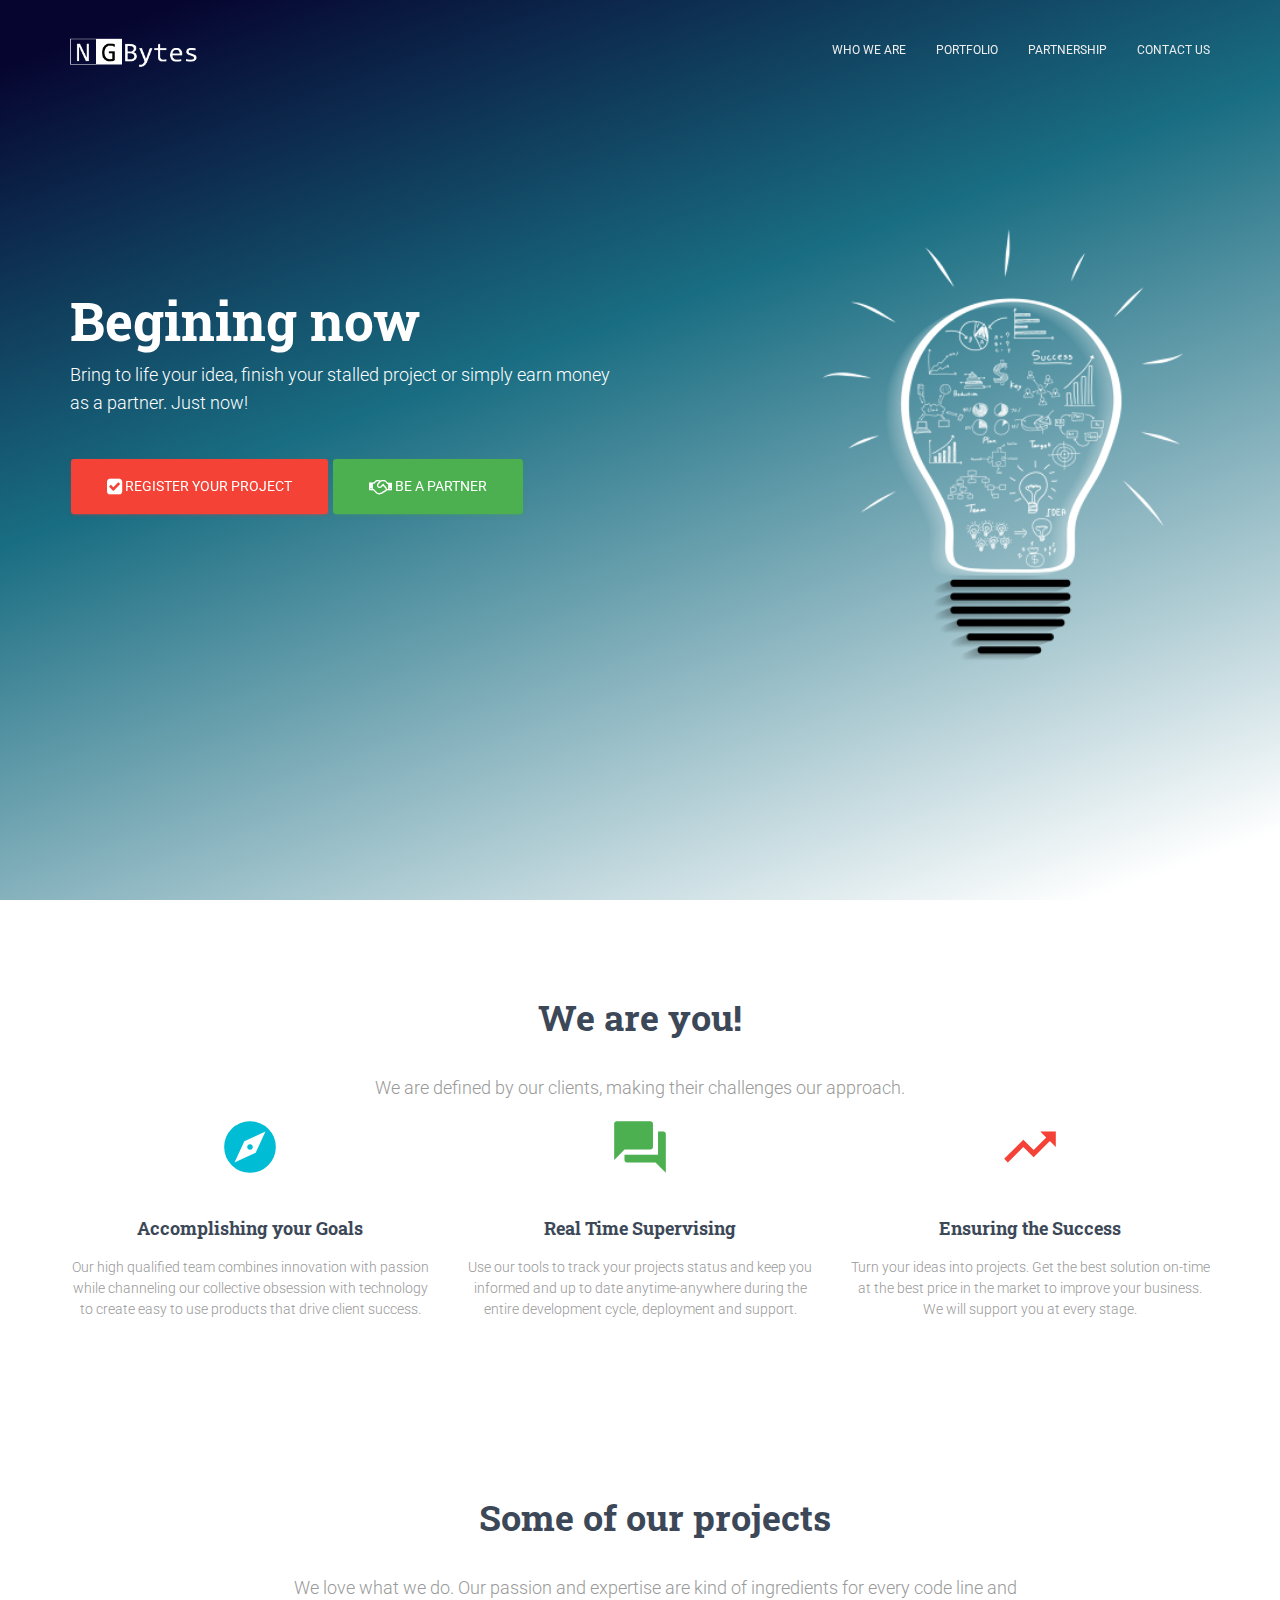
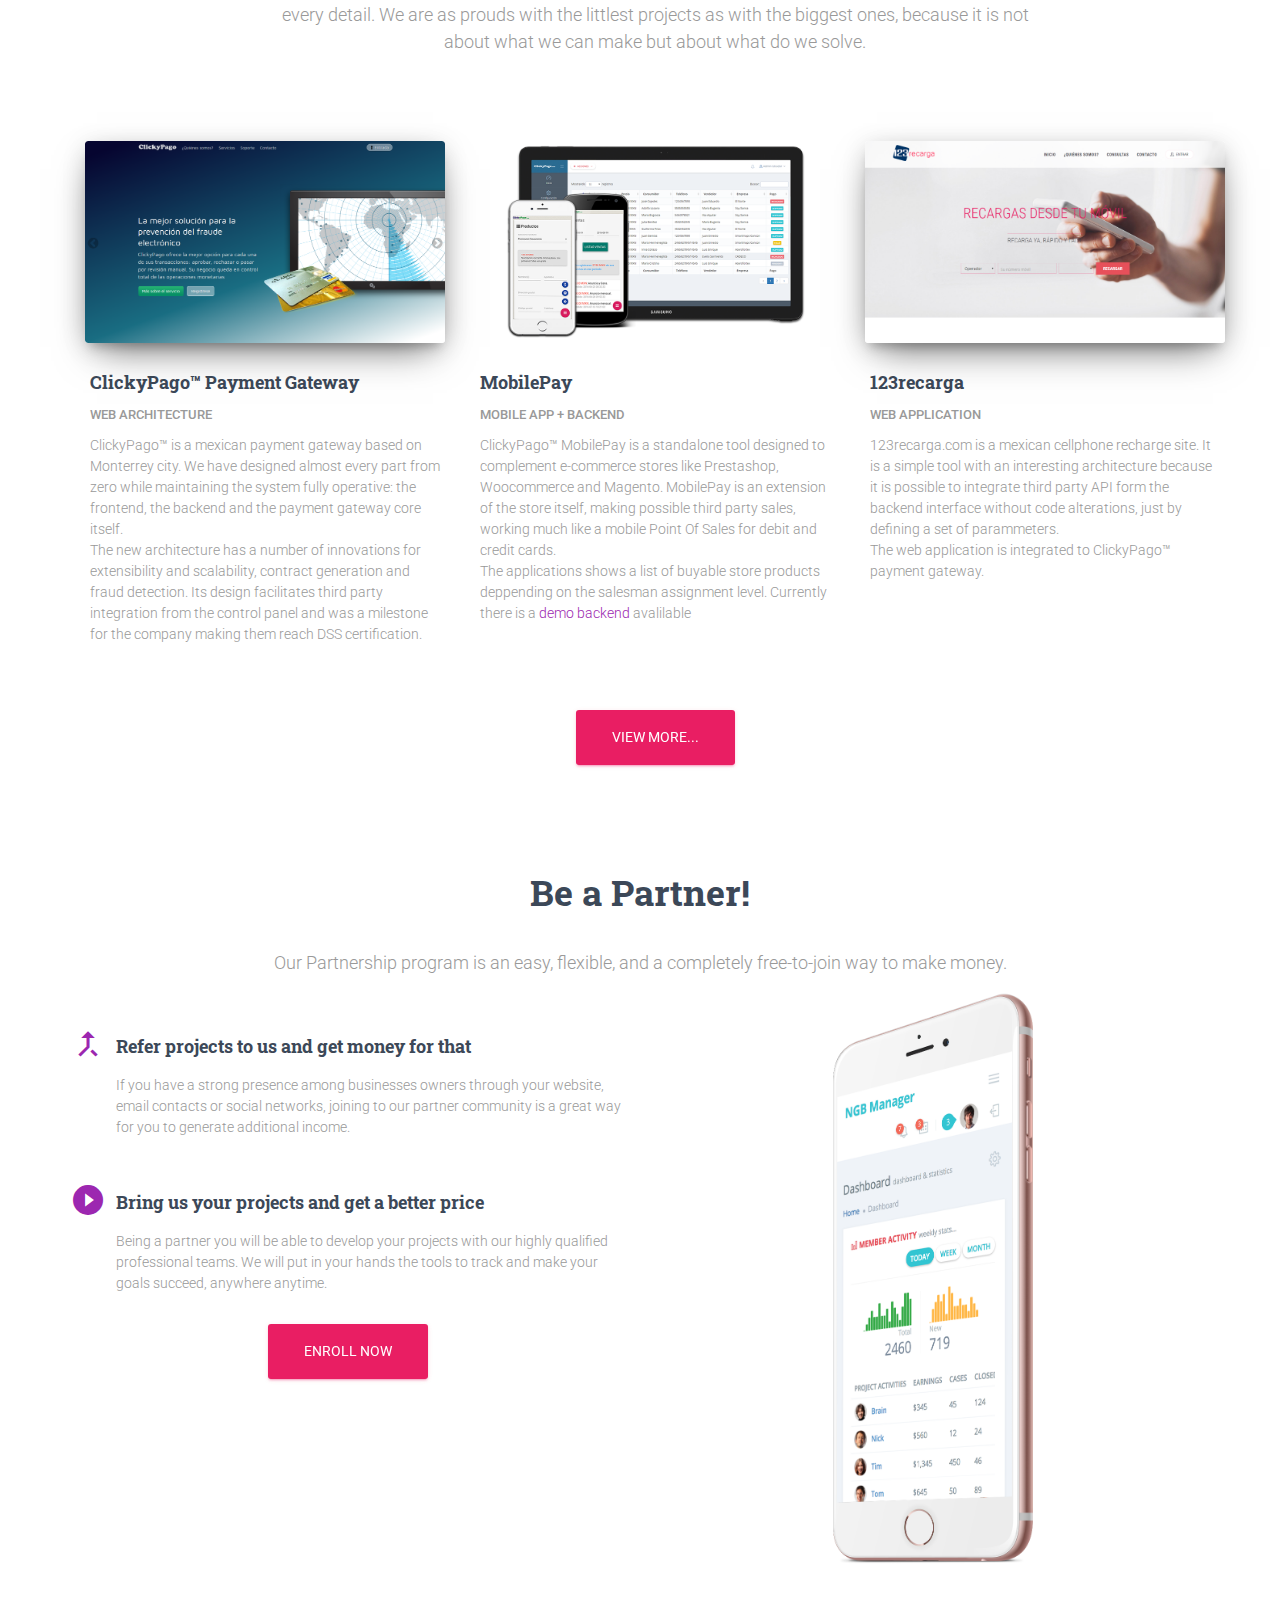
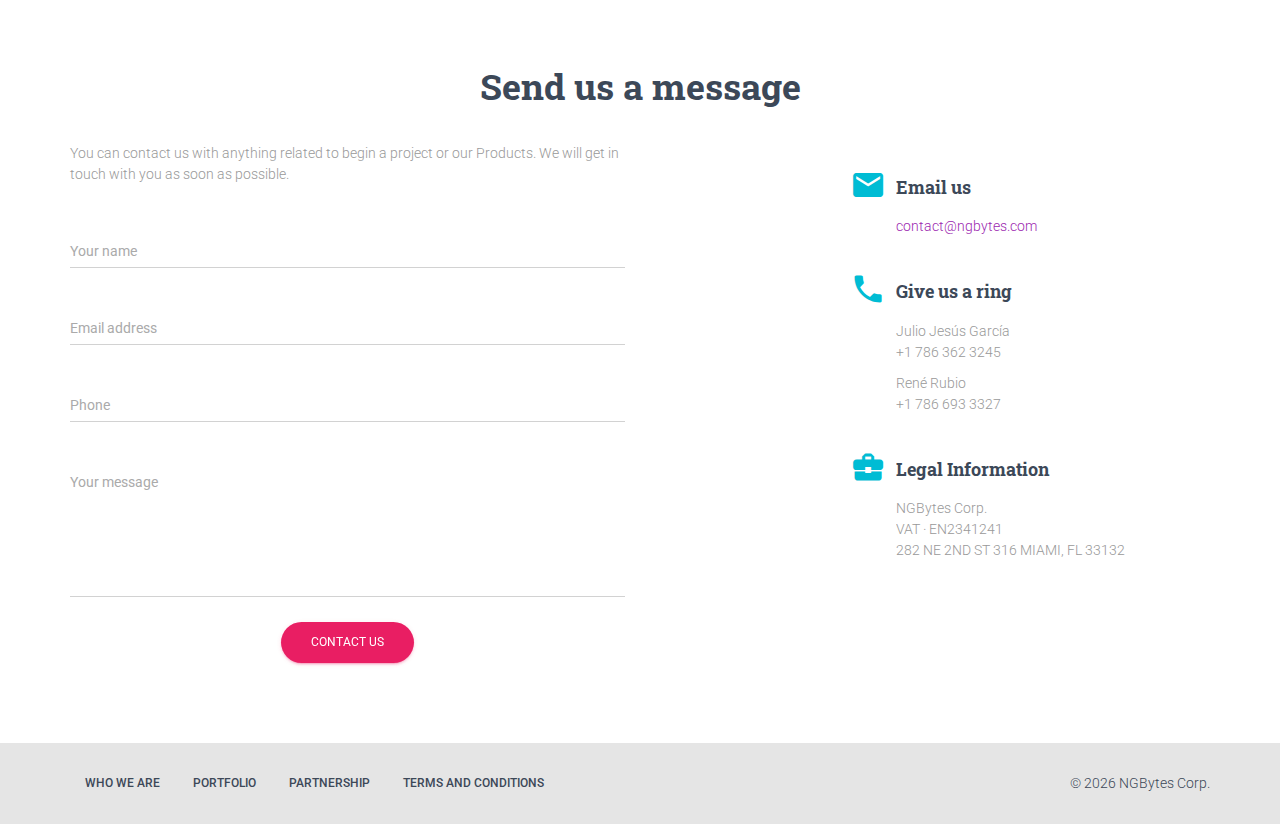
<file: PortalHTML/index.html>
<!doctype html>
<html lang="en">
    <head>
        <meta charset="utf-8" />
        <link rel="apple-touch-icon" sizes="76x76" href="assets/img/apple-icon.png">
        <link rel="icon" type="image/png" href="assets/img/favicon.png">
        <meta http-equiv="X-UA-Compatible" content="IE=edge,chrome=1" />

        <title>NGBytes</title>
        <meta name="description" content="Professional Software Development">
        <meta name="keywords" content="Software, Enterprise, Web Programming, Mobile, Application, Creative, Cooperative, Profit">

        <meta content='width=device-width, initial-scale=1.0, maximum-scale=1.0, user-scalable=0' name='viewport' />

        <link rel="canonical" href="http://www.ngbytes.com" />

        <link href="https://fonts.googleapis.com/css?family=Roboto:300,400,500,700|Roboto+Slab:400,700|Material+Icons" rel="stylesheet" />
        <link href="https://maxcdn.bootstrapcdn.com/font-awesome/4.7.0/css/font-awesome.min.css" rel="stylesheet" />

        <link href="https://maxcdn.bootstrapcdn.com/bootstrap/3.3.7/css/bootstrap.min.css" rel="stylesheet" />
        <link href="assets/css/material-kit.css" rel="stylesheet"/>

        <style>
            .navbar.navbar-transparent .navbar-header #logo {
                background-image: url('assets/img/logo.png');
                height: 35px;
                width: 130px;
                background-size: cover;
            }
            .navbar.navbar-color-on-scroll:not(.navbar-transparent) .navbar-header #logo {
                background-image: url('assets/img/logoblack.png');
                height: 35px;
                width: 130px;
                background-size: cover;
            }

            .page-header {
                background-image: linear-gradient(160deg, rgb(6, 5, 48) 5%, rgb(25, 109, 130) 40%, rgb(255, 255, 255) 95%);
                background-size: cover;
            }
        </style>
    </head>

    <body class="index-page" id="top">
        <nav class="navbar navbar-default navbar-transparent navbar-fixed-top navbar-color-on-scroll" id="sectionsNav">
            <div class="container">
                <div class="navbar-header">
                    <button type="button" class="navbar-toggle" data-toggle="collapse" data-target="#navigation">
                        <span class="sr-only">Toggle navigation</span>
                        <span class="icon-bar"></span>
                        <span class="icon-bar"></span>
                        <span class="icon-bar"></span>
                    </button>
                    <a class="navbar-brand" href="#top"><div id="logo"></div></a>
                </div>

                <div class="collapse navbar-collapse" id="navigation">
                    <ul class="nav navbar-nav navbar-right">
                        <li>
                            <a href="#whoweare">
                                Who we are
                            </a>
                        </li>

                        <li>
                            <a href="#portfolio">
                                Portfolio
                            </a>
                        </li>

                        <li>
                            <a href="#partnership">
                                Partnership
                            </a>
                        </li>

                        <li>
                            <a href="#contact">
                                Contact Us
                            </a>
                        </li>

                    </ul>
                </div>
            </div>
        </nav>

        <div class="page-header clear-filter" data-parallax="active">
            <div class="container">
                <div class="row">
                    <div class="col-md-6 invite">
                        <h1 class="title">Begining now</h1>
                        <h4>Bring to life your idea, finish your stalled project or simply earn money as a partner. Just now!</h4>
                        <br/>
                        <a href="#" class="btn btn-danger btn-lg">
                            <i class="fa fa-check-square"></i> Register your Project
                        </a>
                        <a href="#partnership" id="show-partnership" class="btn btn-success btn-lg">
                            <i class="fa fa-handshake-o"></i> Be a Partner
                        </a>
                    </div>
                    <div class="col-md-6 text-right">
                        <img style="margin-top: -4em;width: 400px;" src="assets/img/bulb_alpha.png">
                    </div>
                </div>
            </div>
        </div>

        <div class="main">

            <div class="container" id="whoweare">
                <div class="section text-center">
                    <div class="row">
                        <div class="col-md-8 col-md-offset-2">
                            <h2 class="title">We are you!</h2>
                            <h5 class="description">We are defined by our clients, making their challenges our approach.</h5>
                        </div>
                    </div>

                    <div class="features">
                        <div class="row">
                            <div class="col-md-4">
                                <div class="info">
                                    <div class="icon icon-info">
                                        <i class="material-icons">explore</i>
                                    </div>
                                    <h4 class="info-title">Accomplishing your Goals</h4>
                                    <p>Our high qualified team combines innovation with passion while channeling our collective obsession with technology to create easy to use products that drive client success.</p>
                                </div>
                            </div>

                            <div class="col-md-4">
                                <div class="info">
                                    <div class="icon icon-success">
                                        <i class="material-icons">forum</i>
                                    </div>
                                    <h4 class="info-title">Real Time Supervising</h4>
                                    <p>Use our tools to track your projects status and keep you informed and up to date anytime-anywhere during the entire development cycle, deployment and support.</p>
                                </div>
                            </div>

                            <div class="col-md-4">
                                <div class="info">
                                    <div class="icon icon-danger">
                                        <i class="material-icons">trending_up</i>
                                    </div>
                                    <h4 class="info-title">Ensuring the Success</h4>
                                    <p>Turn your ideas into projects. Get the best solution on-time at the best price in the market to improve your business. We will support you at every stage.</p>
                                </div>
                            </div>
                        </div>
                    </div>
                </div>
            </div>

            <div class="container" id="portfolio">
                <div class="container">
                    <div class="row">
                        <div class="col-md-8 col-md-offset-2 text-center">
                            <div class="section-space"></div>
                            <h2 class="title">Some of our projects</h2>
                            <h5 class="description">We love what we do. Our passion and expertise are kind of ingredients for every code line and every detail. We are as prouds with the littlest projects as with the biggest ones, because it is not about what we can make but about what do we solve.</h5>
                            <div class="section-space"></div>
                        </div>
                    </div>

                    <!-- First row -->

                    <div class="row">

                        <div class="col-md-4">
                            <div class="card card-plain">
                                <a href="https://clickypago.com/" target="_blank">
                                    <div class="card-image">
                                        <img src="assets/img/portfolio/clickypago.png" />
                                    </div>
                                </a>
                                <div class="content">

                                    <a href="https://clickypago.com/" target="_blank">
                                        <h4 class="card-title">ClickyPago&trade; Payment Gateway</h4>
                                    </a>
                                    <h6 class="category">Web Architecture</h6>
                                    <p class="card-description">
                                        ClickyPago&trade; is a mexican payment gateway based on Monterrey city. We have designed almost every part from zero while maintaining the system fully operative: the frontend, the backend and the payment gateway core itself.<br/>The new architecture has a number of innovations for extensibility and scalability, contract generation and fraud detection. Its design facilitates third party integration from the control panel and was a milestone for the company making them reach DSS certification.
                                    </p>
                                </div>
                            </div>
                        </div>

                        <div class="col-md-4">
                            <div class="card card-plain">
                                <a href="https://play.google.com/store/apps/details?id=com.clickypago.mobilepay&hl=en" target="_blank">
                                    <div class="">
                                        <img src="assets/img/portfolio/mobilepay.png"/>
                                    </div>
                                </a>
                                <div class="content">
                                    <a href="https://play.google.com/store/apps/details?id=com.clickypago.mobilepay&hl=en" target="_blank">
                                        <h4 class="card-title">MobilePay</h4>
                                    </a>
                                    <h6 class="category">Mobile app + Backend</h6>
                                    <p class="card-description">
                                        ClickyPago&trade; MobilePay is a standalone tool designed to complement e-commerce stores like Prestashop, Woocommerce and Magento. MobilePay is an extension of the store itself, making possible third party sales, working much like a mobile Point Of Sales for debit and credit cards.<br/>The applications shows a list of buyable store products deppending on the salesman assignment level. Currently there is a <a href="http://www.cnpsports.com/mobilepay/web/login" target="_blank">demo backend</a> avalilable
                                    </p>
                                </div>
                            </div>
                        </div>

                        <div class="col-md-4">
                            <div class="card card-plain">
                                <a href="https://www.123recarga.com/" target="_blank">
                                    <div class="card-image">
                                        <img src="assets/img/portfolio/123recarga.png" />
                                    </div>
                                </a>
                                <div class="content">

                                    <a href="https://www.123recarga.com/" target="_blank">
                                        <h4 class="card-title">123recarga</h4>
                                    </a>
                                    <h6 class="category">Web Application</h6>
                                    <p class="card-description">
                                        123recarga.com is a mexican cellphone recharge site. It is a simple tool with an interesting architecture because it is possible to integrate third party API form the backend interface without code alterations, just by defining a set of parammeters.<br/>The web application is integrated to ClickyPago&trade; payment gateway.
                                    </p>
                                </div>
                            </div>
                        </div>

                    </div>

                    <div class="row text-center">
                        <button class="btn btn-lg btn-rose">View more...</button>
                    </div>

                </div>
            </div>

            <div class="container" id="partnership">
                <div class="section-space"></div>
                <div class="row">
                    <div class="col-md-8 col-md-offset-2 text-center">
                        <h2 class="title">Be a Partner!</h2>
                        <h5 class="description">Our Partnership program is an easy, flexible, and a completely free-to-join way to make money.</h5>
                    </div>
                </div>
                <div class="row">
                    <div class="col-md-6">

                        <div class="info info-horizontal">
                            <div class="icon icon-primary">
                                <i class="material-icons">call_merge</i>
                            </div>
                            <div class="description">
                                <h4 class="info-title">Refer projects to us and get money for that</h4>
                                <p>If you have a strong presence among businesses owners through your website, email contacts or social networks, joining to our partner community is a great way for you to generate additional income.</p>
                            </div>
                        </div>

                        <div class="info info-horizontal">
                            <div class="icon icon-primary">
                                <i class="material-icons">play_circle_filled</i>
                            </div>
                            <div class="description">
                                <h4 class="info-title">Bring us your projects and get a better price</h4>
                                <p>Being a partner you will be able to develop your projects with our highly qualified professional teams. We will put in your hands the tools to track and make your goals succeed, anywhere anytime.</p>
                            </div>
                        </div>
                        <div class="info info-horizontal">
                            <div class="description text-center">
                                <button class="btn btn-lg btn-rose">Enroll Now</button>
                            </div>
                        </div>
                    </div>
                    <div class="col-md-6">
                        <div class="phone-container">
                            <img src="assets/img/sections/iphone.png" />
                        </div>
                    </div>
                </div>
            </div>

            <div class="container" id="contact">
                <div class="row">
                    <div class="section-space"></div>
                    <div class="col-md-8 col-md-offset-2 text-center">
                        <h2 class="title">Send us a message</h2>
                    </div>
                </div>

                <div class="row">
                    <div class="col-md-6">
                        <p class="description">You can contact us with anything related to begin a project or our Products. We will get in touch with you as soon as possible.<br><br>
                        </p>
                        <form role="form" id="contact-form" method="post">
                            <div class="form-group label-floating form-info">
                                <label class="control-label">Your name</label>
                                <input type="text" name="name" class="form-control">
                            </div>
                            <div class="form-group label-floating form-info">
                                <label class="control-label">Email address</label>
                                <input type="email" name="email" class="form-control"/>
                            </div>
                            <div class="form-group label-floating form-info">
                                <label class="control-label">Phone</label>
                                <input type="text" name="phone" class="form-control"/>
                            </div>
                            <div class="form-group label-floating form-info">
                                <label class="control-label">Your message</label>
                                <textarea name="message" class="form-control" id="message" rows="6"></textarea>
                            </div>
                            <div class="submit text-center">
                                <input type="submit" class="btn btn-rose btn-raised btn-round" value="Contact Us" />
                            </div>
                        </form>
                    </div>
                    <div class="col-md-4 col-md-offset-2">
                        <div class="info info-horizontal">
                            <div class="icon icon-info">
                                <i class="material-icons">email</i>
                            </div>
                            <div class="description">
                                <h4 class="info-title">Email us</h4>
                                <p><a href="mailto:contact@ngbytes.com">contact@ngbytes.com</a></p>
                            </div>
                        </div>
                        <div class="info info-horizontal">
                            <div class="icon icon-info">
                                <i class="material-icons">phone</i>
                            </div>
                            <div class="description">
                                <h4 class="info-title">Give us a ring</h4>
                                <p> Julio Jesús García<br>
                                    +1 786 362 3245</p>
                                <p> René Rubio<br>
                                    +1 786 693 3327</p>
                            </div>
                        </div>
                        <div class="info info-horizontal">
                            <div class="icon icon-info">
                                <i class="material-icons">business_center</i>
                            </div>
                            <div class="description">
                                <h4 class="info-title">Legal Information</h4>
                                <p> NGBytes Corp.<br>
                                    VAT &middot; EN2341241<br>
                                    282 NE 2ND ST 316 MIAMI, FL 33132
                                </p>
                            </div>
                        </div>
                    </div>
                </div>
                <div class="section-space"></div>
            </div>


        </div>

        <footer class="footer">
            <div class="container">
                <nav class="pull-left">
                    <ul>
                        <li>
                            <a href="#whoweare">
                                Who we are
                            </a>
                        </li>
                        <li>
                            <a href="#portfolio">
                                Portfolio
                            </a>
                        </li>
                        <li>
                            <a href="#partnership">
                                Partnership
                            </a>
                        </li>
                        <li>
                            <a href="tandc.html">
                                Terms and Conditions
                            </a>
                        </li>
                    </ul>
                </nav>
                <div class="copyright pull-right">
                    &copy; <script>document.write(new Date().getFullYear())</script> NGBytes Corp.
                </div>
            </div>
        </footer>

        <script src="https://code.jquery.com/jquery-3.1.1.min.js" type="text/javascript"></script>
        <script src="https://maxcdn.bootstrapcdn.com/bootstrap/3.3.7/js/bootstrap.min.js" type="text/javascript"></script>

        <script src="assets/js/material.min.js" type="text/javascript"></script>
        <script src="assets/js/jquery.smooth-scroll.min.js" type="text/javascript"></script>
        <script src="assets/js/jquery.dropdown.js" type="text/javascript"></script>
        <script src="assets/js/material-kit.js" type="text/javascript"></script>

        <script>
            $(document).ready(function () {
                $('li > a').smoothScroll();
                $('#show-partnership').smoothScroll();
                $('.navbar-brand').smoothScroll();
            });
        </script>

        <!--Start of Tawk.to Script-->
        <script type="text/javascript">
            var Tawk_API = Tawk_API || {}, Tawk_LoadStart = new Date();
            (function () {
                var s1 = document.createElement("script"), s0 = document.getElementsByTagName("script")[0];
                s1.async = true;
                s1.src = 'https://embed.tawk.to/588b8e773ee11a739fc9b0d7/default';
                s1.charset = 'UTF-8';
                s1.setAttribute('crossorigin', '*');
                s0.parentNode.insertBefore(s1, s0);
            })();
        </script>
        <!--End of Tawk.to Script-->
    </body>
</html>
</file>
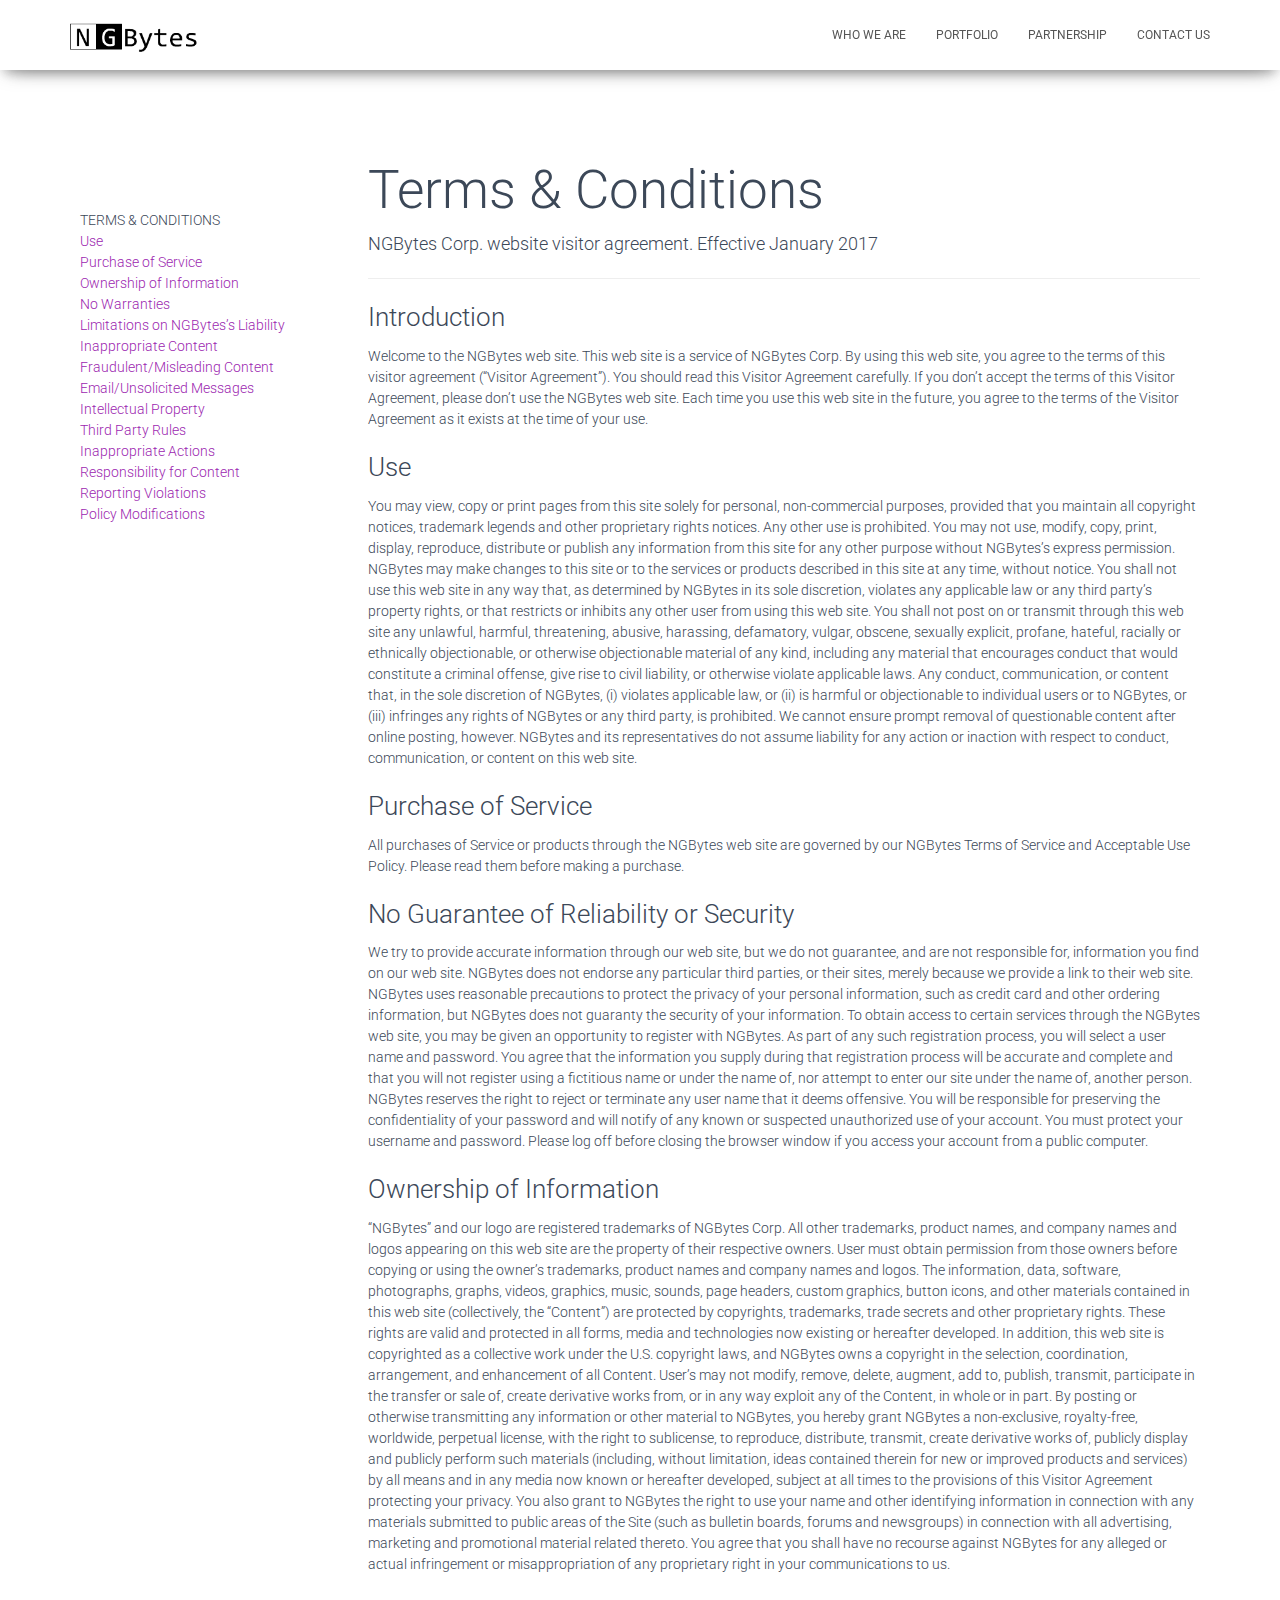
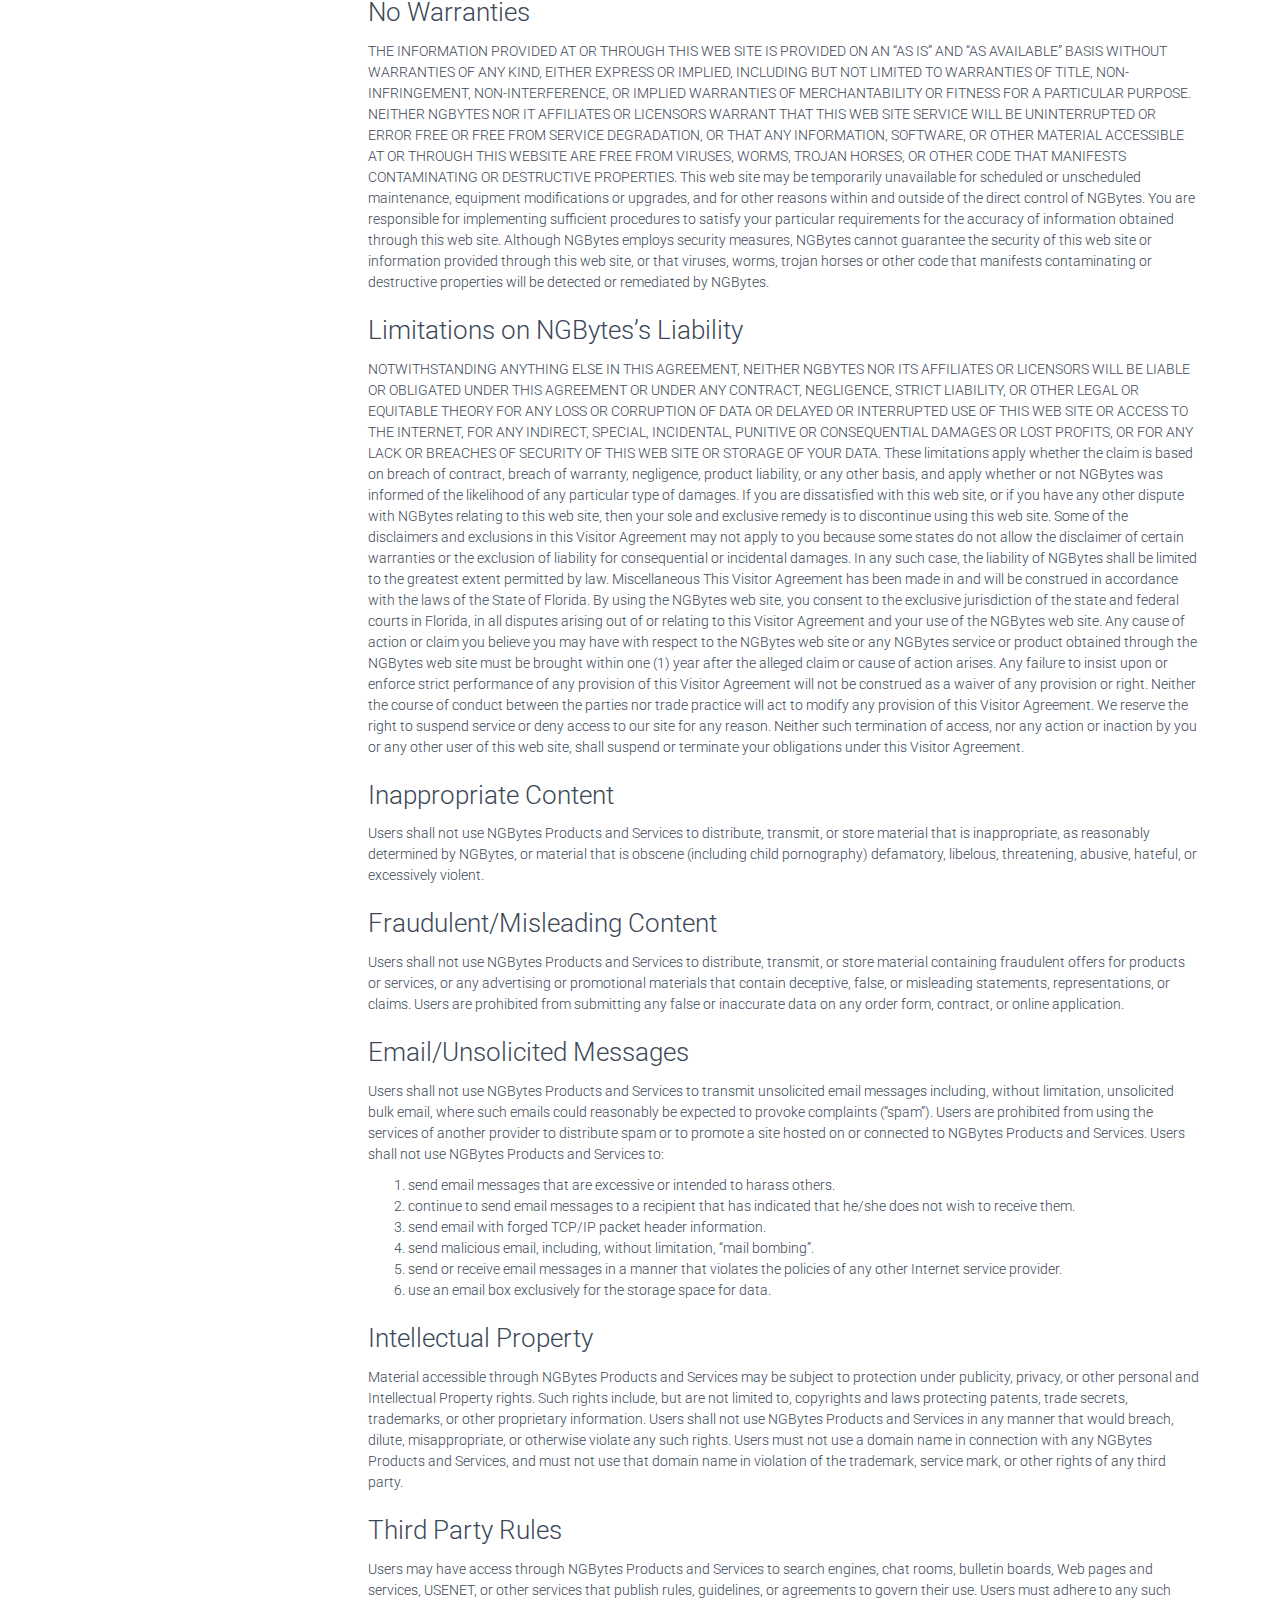
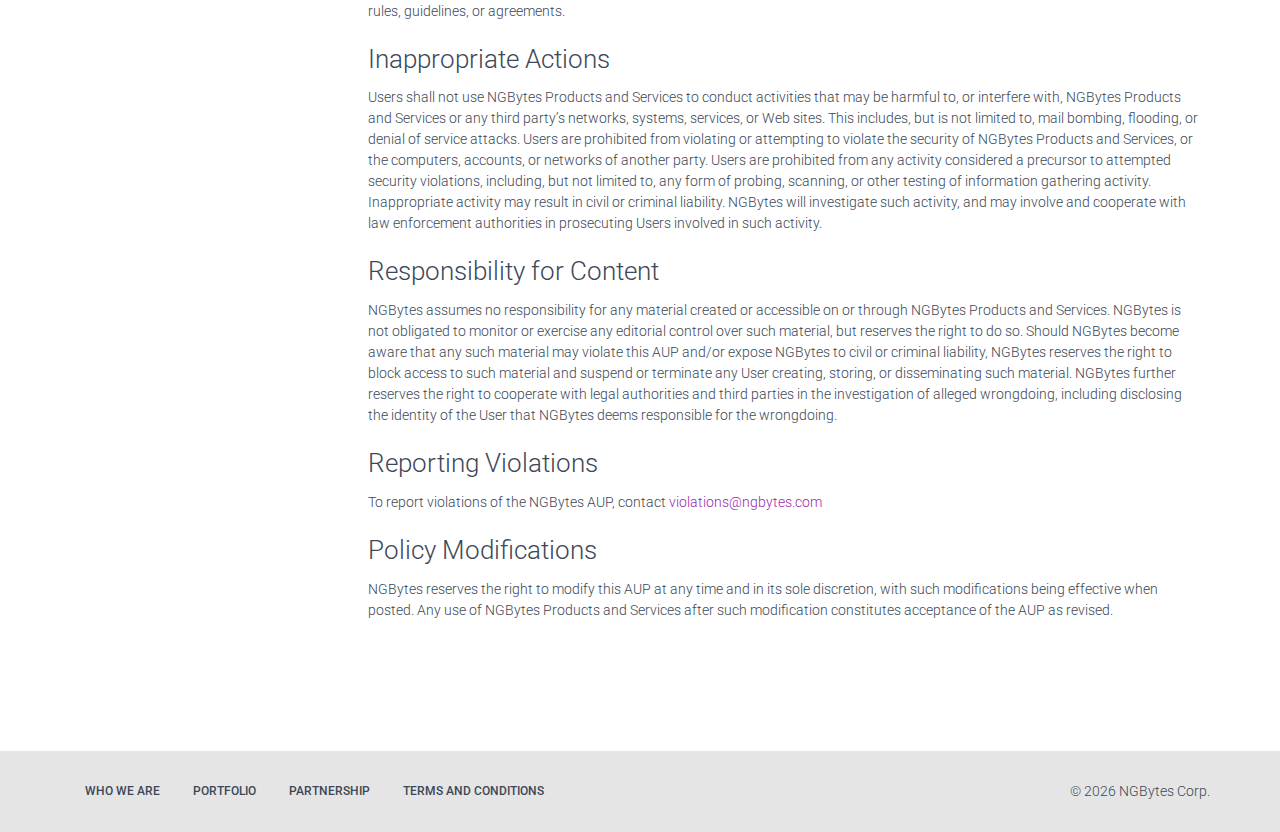
<file: tandc.html>
<!doctype html>
<html lang="en">

	<head>
		<meta charset="utf-8" />
		<link rel="apple-touch-icon" sizes="76x76" href="assets/img/apple-icon.png">
		<link rel="icon" type="image/png" href="assets/img/favicon.png">
		<meta http-equiv="X-UA-Compatible" content="IE=edge,chrome=1" />

		<title>NGBytes</title>
		<meta name="description" content="Professional Software Development">
		<meta name="keywords" content="Software, Enterprise, Web Programming, Mobile, Application, Creative, Cooperative, Profit">

		<meta content='width=device-width, initial-scale=1.0, maximum-scale=1.0, user-scalable=0' name='viewport' />

		<link rel="canonical" href="http://www.ngbytes.com" />

		<link rel="stylesheet" type="text/css" href="https://fonts.googleapis.com/css?family=Roboto:300,400,500,700|Roboto+Slab:400,700|Material+Icons" />
		<link rel="stylesheet" href="assets/css/font-awesome.min.css" />

		<link href="assets/css/bootstrap.min.css" rel="stylesheet" />
		<link href="assets/css/material-kit.css" rel="stylesheet"/>

		<style>
			.navbar .navbar-header #logo {
				background-image: url('assets/img/logoblack.png');
				height: 35px;
				width: 130px;
				background-size: cover;
			}

			.brand {
				text-align: left !important;
				display: block;
				color: #333 !important;
				margin-top: 40vh;
				font-size: 1.3em;
			}

			.title {
				color: #333 !important;
			}
			
			.terms-box {
				background-color: #FFFFFF;
				margin-bottom: 50px;
				min-height: 500px;
				padding: 0 80px;
			}
			
			.back-to-top {
 				background: none;
				margin: 0;
				position: fixed;
				bottom: 0;
				right: 0;
				z-index: 100;
				display: none;
				text-decoration: none;
				color: #aaa;
				margin-right: 2em;
				margin-bottom: 6em;
			}

			.back-to-top i {
				  font-size: 60px;
			}
		</style>
	</head>

	<body class="index-page" id="top">
		<nav class="navbar navbar-default navbar-fixed-top" id="sectionsNav">
			<div class="container">
				<div class="navbar-header">
					<button type="button" class="navbar-toggle" data-toggle="collapse" data-target="#navigation">
						<span class="sr-only">Toggle navigation</span>
						<span class="icon-bar"></span>
						<span class="icon-bar"></span>
						<span class="icon-bar"></span>
					</button>
					<a class="navbar-brand" href="index.html"><div id="logo"></div></a>
				</div>

				<div class="collapse navbar-collapse" id="navigation">
					<ul class="nav navbar-nav navbar-right">
						<li>
							<a href="index.html#whoweare">
								Who we are
							</a>
						</li>

						<li>
							<a href="index.html#portfolio">
								Portfolio
							</a>
						</li>

						<li>
							<a href="index.html#partnership">
								Partnership
							</a>
						</li>

						<li>
							<a href="index.html#contact">
								Contact Us
							</a>
						</li>

					</ul>
				</div>
			</div>
		</nav>

		<div class="main">
			<div class="section-space"></div>
			<div class="section-space"></div>
			<div class="terms-box">
				<div class="row">
					<div class="col-md-3">
						<div class="section-space"></div>
						<div class="terms-menu">
							<div class="terms-title">
								TERMS & CONDITIONS
							</div>
							<div class="terms-item">
								<a href="#use">Use</a>
							</div>
							<div class="terms-item">
								<a href="#purchase">Purchase of Service</a>
							</div>
							<div class="terms-item">
								<a href="#ownership">Ownership of Information</a>
							</div>
							<div class="terms-item">
								<a href="#warranties">No Warranties</a>
							</div>
							<div class="terms-item">
								<a href="#limitations">Limitations on NGBytes’s Liability</a>
							</div>
							<div class="terms-item">
								<a href="#inappropriate">Inappropriate Content</a>
							</div>
							<div class="terms-item">
								<a href="#fraudulent">Fraudulent/Misleading Content</a>
							</div>
							<div class="terms-item">
								<a href="#email">Email/Unsolicited Messages</a>
							</div>
							<div class="terms-item">
								<a href="#ip">Intellectual Property</a>
							</div>
							<div class="terms-item">
								<a href="#tparty">Third Party Rules</a>
							</div>
							<div class="terms-item">
								<a href="#actions">Inappropriate Actions</a>
							</div>
							<div class="terms-item">
								<a href="#responsibility">Responsibility for Content</a>
							</div>
							<div class="terms-item">
								<a href="#violations">Reporting Violations</a>
							</div>
							<div class="terms-item">
								<a href="#modifications">Policy Modifications</a>
							</div>
						</div>
					</div>

					<div class="col-md-9">
						<div class="terms-content">
							<h1>Terms & Conditions</h1>
							<h5>NGBytes Corp. website visitor agreement. Effective January 2017</h5>
							<hr />
							<h3>Introduction</h3>
							<p>Welcome to the NGBytes web site. This web site is a service of NGBytes Corp. By using this web site, you agree to the terms of this visitor agreement (“Visitor Agreement”). You should read this Visitor Agreement carefully. If you don’t accept the terms of this Visitor Agreement, please don’t use the NGBytes web site. Each time you use this web site in the future, you agree to the terms of the Visitor Agreement as it exists at the time of your use.</p>
							<h3 id="use">Use</h3>
							<p>You may view, copy or print pages from this site solely for personal, non-commercial purposes, provided that you maintain all copyright notices, trademark legends and other proprietary rights notices. Any other use is prohibited. You may not use, modify, copy, print, display, reproduce, distribute or publish any information from this site for any other purpose without NGBytes’s express permission. NGBytes may make changes to this site or to the services or products described in this site at any time, without notice.
							You shall not use this web site in any way that, as determined by NGBytes in its sole discretion, violates any applicable law or any third party’s property rights, or that restricts or inhibits any other user from using this web site. You shall not post on or transmit through this web site any unlawful, harmful, threatening, abusive, harassing, defamatory, vulgar, obscene, sexually explicit, profane, hateful, racially or ethnically objectionable, or otherwise objectionable material of any kind, including any material that encourages conduct that would constitute a criminal offense, give rise to civil liability, or otherwise violate applicable laws.
							Any conduct, communication, or content that, in the sole discretion of NGBytes, (i) violates applicable law, or (ii) is harmful or objectionable to individual users or to NGBytes, or (iii) infringes any rights of NGBytes or any third party, is prohibited. We cannot ensure prompt removal of questionable content after online posting, however. NGBytes and its representatives do not assume liability for any action or inaction with respect to conduct, communication, or content on this web site.
							</p>
							<h3 id="purchase">Purchase of Service</h3>
							<p>All purchases of Service or products through the NGBytes web site are governed by our NGBytes Terms of Service and Acceptable Use Policy. Please read them before making a purchase.</p>
							<h3>No Guarantee of Reliability or Security</h3>
							<p>We try to provide accurate information through our web site, but we do not guarantee, and are not responsible for, information you find on our web site. NGBytes does not endorse any particular third parties, or their sites, merely because we provide a link to their web site.
							NGBytes uses reasonable precautions to protect the privacy of your personal information, such as credit card and other ordering information, but NGBytes does not guaranty the security of your information. To obtain access to certain services through the NGBytes web site, you may be given an opportunity to register with NGBytes. As part of any such registration process, you will select a user name and password. You agree that the information you supply during that registration process will be accurate and complete and that you will not register using a fictitious name or under the name of, nor attempt to enter our site under the name of, another person. NGBytes reserves the right to reject or terminate any user name that it deems offensive. You will be responsible for preserving the confidentiality of your password and will notify of any known or suspected unauthorized use of your account. You must protect your username and password. Please log off before closing the browser window if you access your account from a public computer.
							</p>
							<h3 id="ownership">Ownership of Information</h3>
							<p>“NGBytes” and our logo are registered trademarks of NGBytes Corp. All other trademarks, product names, and company names and logos appearing on this web site are the property of their respective owners. User must obtain permission from those owners before copying or using the owner’s trademarks, product names and company names and logos.
							The information, data, software, photographs, graphs, videos, graphics, music, sounds, page headers, custom graphics, button icons, and other materials contained in this web site (collectively, the “Content”) are protected by copyrights, trademarks, trade secrets and other proprietary rights. These rights are valid and protected in all forms, media and technologies now existing or hereafter developed. In addition, this web site is copyrighted as a collective work under the U.S. copyright laws, and NGBytes owns a copyright in the selection, coordination, arrangement, and enhancement of all Content. User’s may not modify, remove, delete, augment, add to, publish, transmit, participate in the transfer or sale of, create derivative works from, or in any way exploit any of the Content, in whole or in part.
							By posting or otherwise transmitting any information or other material to NGBytes, you hereby grant NGBytes a non-exclusive, royalty-free, worldwide, perpetual license, with the right to sublicense, to reproduce, distribute, transmit, create derivative works of, publicly display and publicly perform such materials (including, without limitation, ideas contained therein for new or improved products and services) by all means and in any media now known or hereafter developed, subject at all times to the provisions of this Visitor Agreement protecting your privacy. You also grant to NGBytes the right to use your name and other identifying information in connection with any materials submitted to public areas of the Site (such as bulletin boards, forums and newsgroups) in connection with all advertising, marketing and promotional material related thereto. You agree that you shall have no recourse against NGBytes for any alleged or actual infringement or misappropriation of any proprietary right in your communications to us.
							</p>
							<h3 id="warranties">No Warranties</h3>
							<p>THE INFORMATION PROVIDED AT OR THROUGH THIS WEB SITE IS PROVIDED ON AN “AS IS” AND “AS AVAILABLE” BASIS WITHOUT WARRANTIES OF ANY KIND, EITHER EXPRESS OR IMPLIED, INCLUDING BUT NOT LIMITED TO WARRANTIES OF TITLE, NON-INFRINGEMENT, NON-INTERFERENCE, OR IMPLIED WARRANTIES OF MERCHANTABILITY OR FITNESS FOR A PARTICULAR PURPOSE. NEITHER NGBYTES NOR IT AFFILIATES OR LICENSORS WARRANT THAT THIS WEB SITE SERVICE WILL BE UNINTERRUPTED OR ERROR FREE OR FREE FROM SERVICE DEGRADATION, OR THAT ANY INFORMATION, SOFTWARE, OR OTHER MATERIAL ACCESSIBLE AT OR THROUGH THIS WEBSITE ARE FREE FROM VIRUSES, WORMS, TROJAN HORSES, OR OTHER CODE THAT MANIFESTS CONTAMINATING OR DESTRUCTIVE PROPERTIES.
							This web site may be temporarily unavailable for scheduled or unscheduled maintenance, equipment modifications or upgrades, and for other reasons within and outside of the direct control of NGBytes. You are responsible for implementing sufficient procedures to satisfy your particular requirements for the accuracy of information obtained through this web site. Although NGBytes employs security measures, NGBytes cannot guarantee the security of this web site or information provided through this web site, or that viruses, worms, trojan horses or other code that manifests contaminating or destructive properties will be detected or remediated by NGBytes.
							</p>
							<h3 id="limitations">Limitations on NGBytes’s Liability</h3>
							<p>NOTWITHSTANDING ANYTHING ELSE IN THIS AGREEMENT, NEITHER NGBYTES NOR ITS AFFILIATES OR LICENSORS WILL BE LIABLE OR OBLIGATED UNDER THIS AGREEMENT OR UNDER ANY CONTRACT, NEGLIGENCE, STRICT LIABILITY, OR OTHER LEGAL OR EQUITABLE THEORY FOR ANY LOSS OR CORRUPTION OF DATA OR DELAYED OR INTERRUPTED USE OF THIS WEB SITE OR ACCESS TO THE INTERNET, FOR ANY INDIRECT, SPECIAL, INCIDENTAL, PUNITIVE OR CONSEQUENTIAL DAMAGES OR LOST PROFITS, OR FOR ANY LACK OR BREACHES OF SECURITY OF THIS WEB SITE OR STORAGE OF YOUR DATA.
							These limitations apply whether the claim is based on breach of contract, breach of warranty, negligence, product liability, or any other basis, and apply whether or not NGBytes was informed of the likelihood of any particular type of damages. If you are dissatisfied with this web site, or if you have any other dispute with NGBytes relating to this web site, then your sole and exclusive remedy is to discontinue using this web site. Some of the disclaimers and exclusions in this Visitor Agreement may not apply to you because some states do not allow the disclaimer of certain warranties or the exclusion of liability for consequential or incidental damages. In any such case, the liability of NGBytes shall be limited to the greatest extent permitted by law.
							Miscellaneous This Visitor Agreement has been made in and will be construed in accordance with the laws of the State of Florida. By using the NGBytes web site, you consent to the exclusive jurisdiction of the state and federal courts in Florida, in all disputes arising out of or relating to this Visitor Agreement and your use of the NGBytes web site. Any cause of action or claim you believe you may have with respect to the NGBytes web site or any NGBytes service or product obtained through the NGBytes web site must be brought within one (1) year after the alleged claim or cause of action arises. Any failure to insist upon or enforce strict performance of any provision of this Visitor Agreement will not be construed as a waiver of any provision or right. Neither the course of conduct between the parties nor trade practice will act to modify any provision of this Visitor Agreement. We reserve the right to suspend service or deny access to our site for any reason. Neither such termination of access, nor any action or inaction by you or any other user of this web site, shall suspend or terminate your obligations under this Visitor Agreement.
							</p>
							<h3 id="inappropriate">Inappropriate Content</h3>
							<p>Users shall not use NGBytes Products and Services to distribute, transmit, or store material that is inappropriate, as reasonably determined by NGBytes, or material that is obscene (including child pornography) defamatory, libelous, threatening, abusive, hateful, or excessively violent.</p>
							<h3 id="fraudulent">Fraudulent/Misleading Content</h3>
							<p>Users shall not use NGBytes Products and Services to distribute, transmit, or store material containing fraudulent offers for products or services, or any advertising or promotional materials that contain deceptive, false, or misleading statements, representations, or claims. Users are prohibited from submitting any false or inaccurate data on any order form, contract, or online application.</p>
							<h3 id="email">Email/Unsolicited Messages</h3>
							<p>Users shall not use NGBytes Products and Services to transmit unsolicited email messages including, without limitation, unsolicited bulk email, where such emails could reasonably be expected to provoke complaints (“spam”). Users are prohibited from using the services of another provider to distribute spam or to promote a site hosted on or connected to NGBytes Products and Services. Users shall not use NGBytes Products and Services to:</p>
							<ol>
								<li> send email messages that are excessive or intended to harass others.</li>
								<li> continue to send email messages to a recipient that has indicated that he/she does not wish to receive them.</li>
								<li> send email with forged TCP/IP packet header information.</li>
								<li> send malicious email, including, without limitation, “mail bombing”.</li>
								<li> send or receive email messages in a manner that violates the policies of any other Internet service provider.</li>
								<li> use an email box exclusively for the storage space for data.</li>
							</ol>
							<h3 id="ip">Intellectual Property</h3>
							<p>Material accessible through NGBytes Products and Services may be subject to protection under publicity, privacy, or other personal and Intellectual Property rights. Such rights include, but are not limited to, copyrights and laws protecting patents, trade secrets, trademarks, or other proprietary information. Users shall not use NGBytes Products and Services in any manner that would breach, dilute, misappropriate, or otherwise violate any such rights. Users must not use a domain name in connection with any NGBytes Products and Services, and must not use that domain name in violation of the trademark, service mark, or other rights of any third party.</p>
							<h3 id="tparty">Third Party Rules</h3>
							<p>Users may have access through NGBytes Products and Services to search engines, chat rooms, bulletin boards, Web pages and services, USENET, or other services that publish rules, guidelines, or agreements to govern their use. Users must adhere to any such rules, guidelines, or agreements.</p>
							<h3 id="actions">Inappropriate Actions</h3>
							<p>Users shall not use NGBytes Products and Services to conduct activities that may be harmful to, or interfere with, NGBytes Products and Services or any third party’s networks, systems, services, or Web sites. This includes, but is not limited to, mail bombing, flooding, or denial of service attacks. Users are prohibited from violating or attempting to violate the security of NGBytes Products and Services, or the computers, accounts, or networks of another party. Users are prohibited from any activity considered a precursor to attempted security violations, including, but not limited to, any form of probing, scanning, or other testing of information gathering activity. Inappropriate activity may result in civil or criminal liability. NGBytes will investigate such activity, and may involve and cooperate with law enforcement authorities in prosecuting Users involved in such activity.</p>
							<h3 id="responsibility">Responsibility for Content</h3>
							<p>NGBytes assumes no responsibility for any material created or accessible on or through NGBytes Products and Services. NGBytes is not obligated to monitor or exercise any editorial control over such material, but reserves the right to do so. Should NGBytes become aware that any such material may violate this AUP and/or expose NGBytes to civil or criminal liability, NGBytes reserves the right to block access to such material and suspend or terminate any User creating, storing, or disseminating such material. NGBytes further reserves the right to cooperate with legal authorities and third parties in the investigation of alleged wrongdoing, including disclosing the identity of the User that NGBytes deems responsible for the wrongdoing.</p>
							<h3 id="violations">Reporting Violations</h3>
							<p>To report violations of the NGBytes AUP, contact <a href="mailto:violations@ngbytes.com">violations@ngbytes.com</a></p>
							<h3 id="modifications">Policy Modifications</h3>
							<p>NGBytes reserves the right to modify this AUP at any time and in its sole discretion, with such modifications being effective when posted. Any use of NGBytes Products and Services after such modification constitutes acceptance of the AUP as revised.</p>
						</div>
					</div>
				</div>
			</div>
			<div class="section-space"></div>
		</div>
		
		<a href="#top" class="back-to-top" style="display: none;">
			<i class="fa fa-arrow-circle-up"></i>
		</a>

		<footer class="footer">
			<div class="container">
				<nav class="pull-left">
					<ul>
						<li>
							<a href="index.html#whoweare">
								Who we are
							</a>
						</li>
						<li>
							<a href="index.html#portfolio">
								Portfolio
							</a>
						</li>
						<li>
							<a href="index.html#partnership">
								Partnership
							</a>
						</li>
						<li>
							<a href="tandc.html">
								Terms and Conditions
							</a>
						</li>
					</ul>
				</nav>
				<div class="copyright pull-right">
					&copy; <script>document.write(new Date().getFullYear())</script> NGBytes Corp.
				</div>
			</div>
		</footer>
	</div>
<script type="text/javascript">
var Tawk_API=Tawk_API||{}, Tawk_LoadStart=new Date();
(function(){
var s1=document.createElement("script"),s0=document.getElementsByTagName("script")[0];
s1.async=true;
s1.src='https://embed.tawk.to/588b8e773ee11a739fc9b0d7/default';
s1.charset='UTF-8';
s1.setAttribute('crossorigin','*');
s0.parentNode.insertBefore(s1,s0);
})();
</script>

</body>

<script src="assets/js/jquery.min.js" type="text/javascript"></script>
<script src="assets/js/bootstrap.min.js" type="text/javascript"></script>
<script src="assets/js/material.min.js"></script>
<script src="assets/js/jquery.smooth-scroll.min.js"></script>

<script src="assets/js/jquery.dropdown.js" type="text/javascript"></script>

<script src="assets/js/material-kit.js" type="text/javascript"></script>

<script>
	$(document).ready(function(){
		$('.terms-item > a').smoothScroll({offset:-70});
		$('.back-to-top').smoothScroll({offset:-70});
		
		var offset = 70;
		var duration = 300;
		jQuery(window).scroll(function() {
				if (jQuery(this).scrollTop() > offset) {
				jQuery('.back-to-top').fadeIn(duration);
			} else {
				jQuery('.back-to-top').fadeOut(duration);
			}
		});		
	});
</script>

</html>
</file>
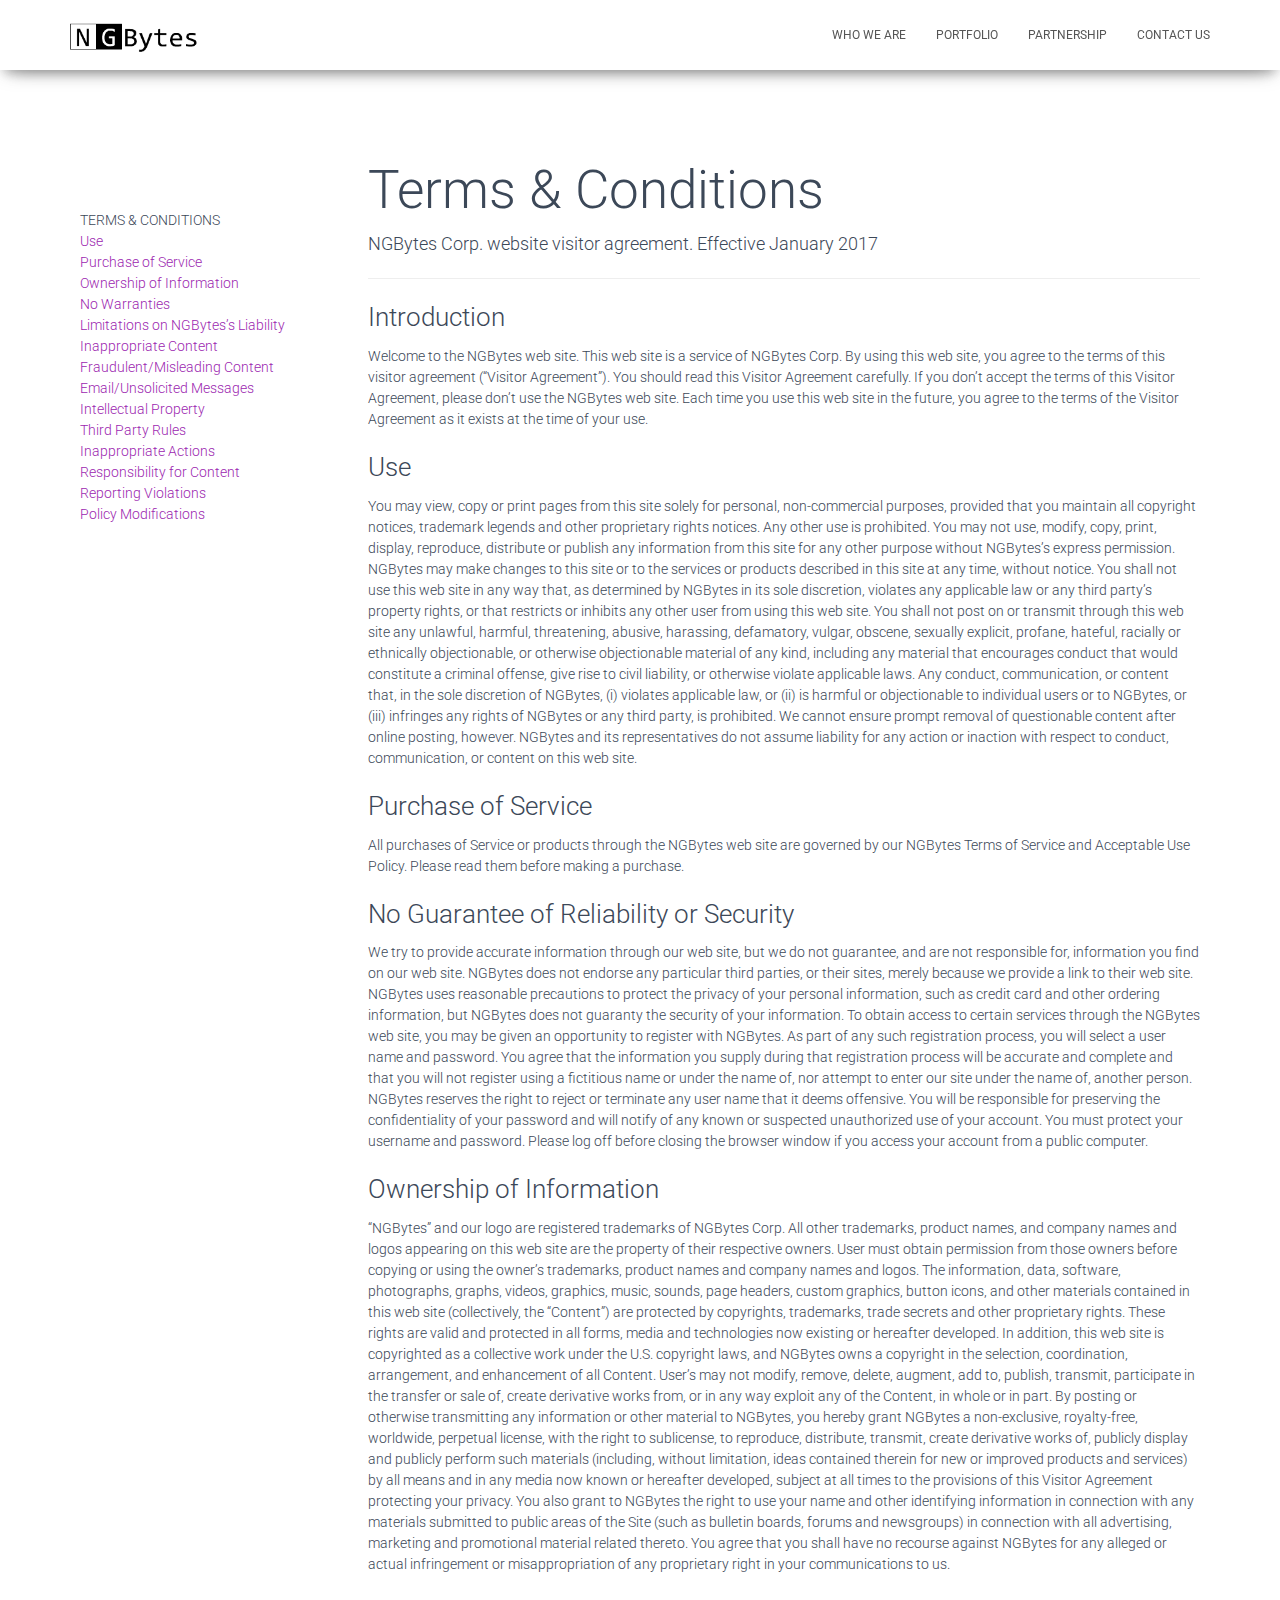
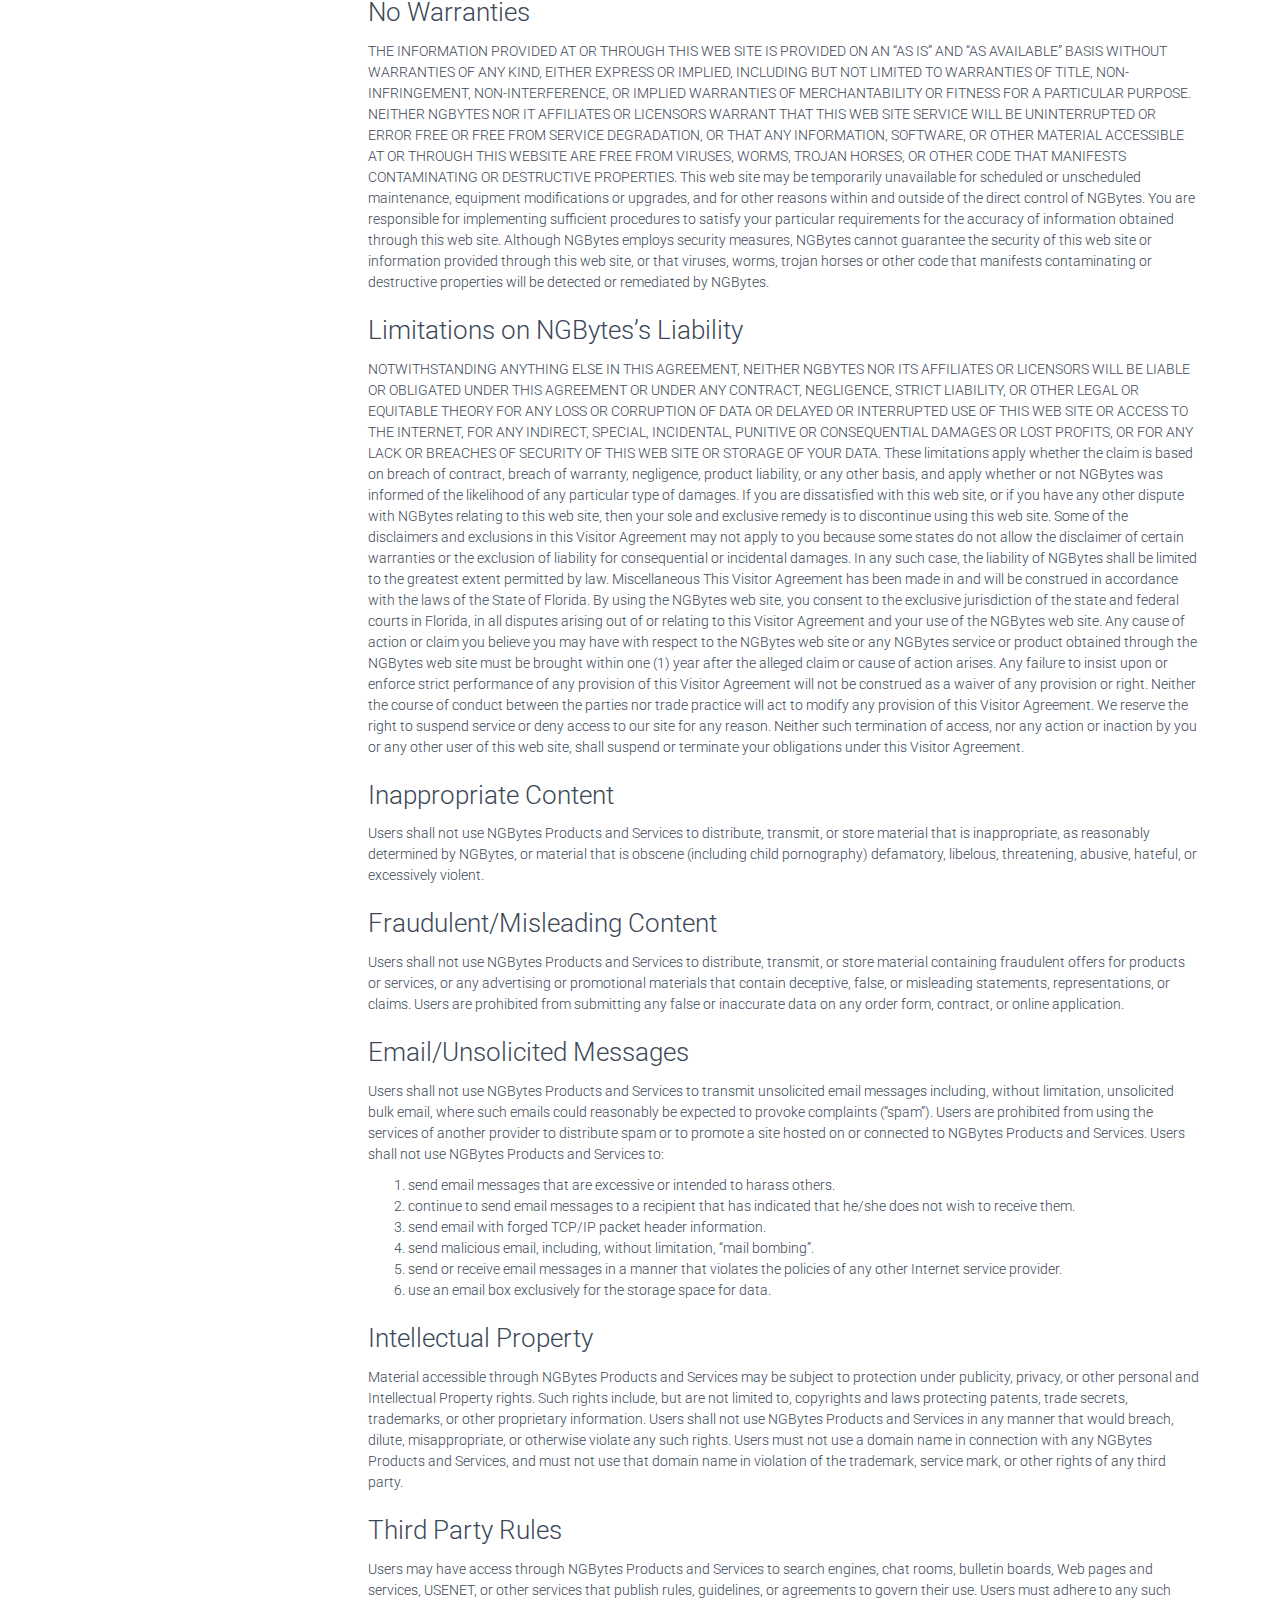
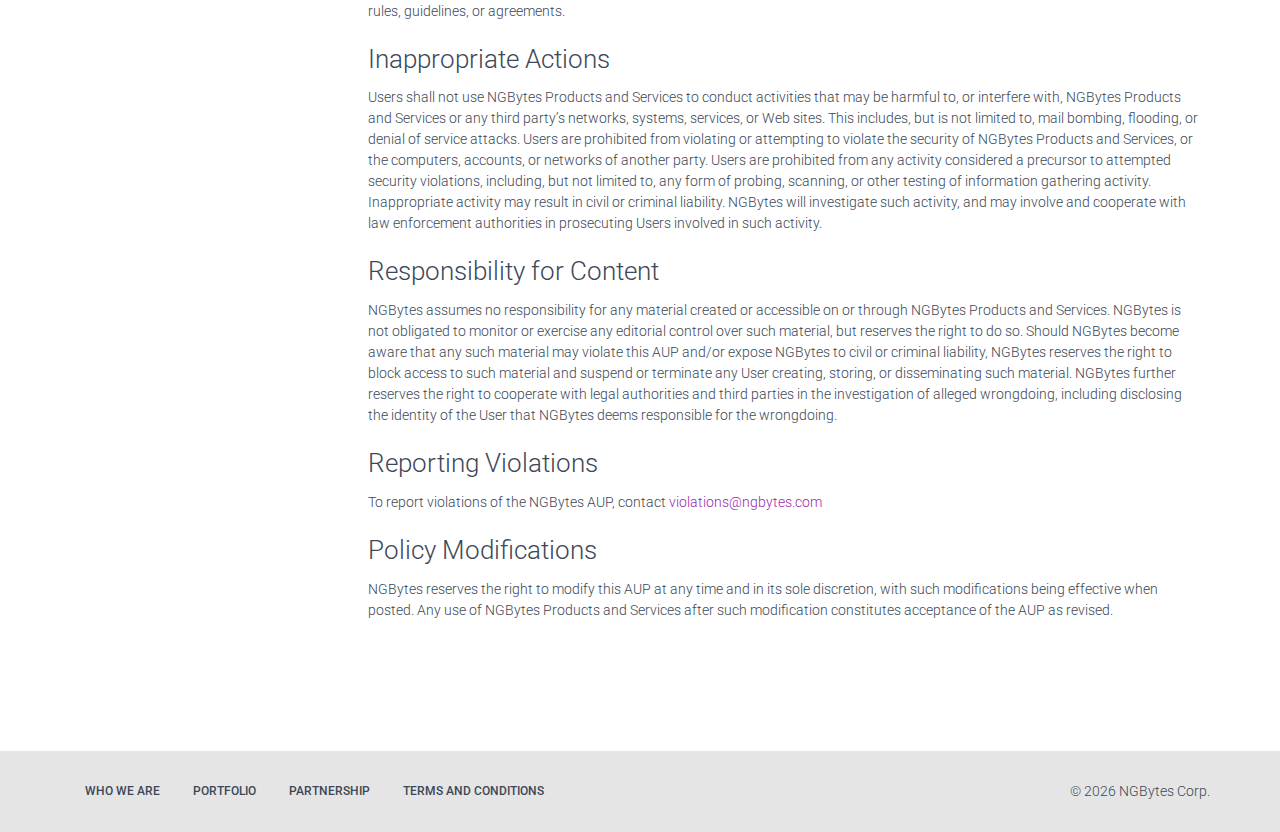
<file: PortalHTML/tandc.html>
<!doctype html>
<html lang="en">

    <head>
        <meta charset="utf-8" />
        <link rel="apple-touch-icon" sizes="76x76" href="assets/img/apple-icon.png">
        <link rel="icon" type="image/png" href="assets/img/favicon.png">
        <meta http-equiv="X-UA-Compatible" content="IE=edge,chrome=1" />

        <title>NGBytes</title>
        <meta name="description" content="Professional Software Development">
        <meta name="keywords" content="Software, Enterprise, Web Programming, Mobile, Application, Creative, Cooperative, Profit">

        <meta content='width=device-width, initial-scale=1.0, maximum-scale=1.0, user-scalable=0' name='viewport' />

        <link rel="canonical" href="http://www.ngbytes.com" />

        <link rel="stylesheet" type="text/css" href="https://fonts.googleapis.com/css?family=Roboto:300,400,500,700|Roboto+Slab:400,700|Material+Icons" />
        <link rel="stylesheet" href="assets/css/font-awesome.min.css" />

        <link href="assets/css/bootstrap.min.css" rel="stylesheet" />
        <link href="assets/css/material-kit.css" rel="stylesheet"/>

        <style>
            .navbar .navbar-header #logo {
                background-image: url('assets/img/logoblack.png');
                height: 35px;
                width: 130px;
                background-size: cover;
            }

            .brand {
                text-align: left !important;
                display: block;
                color: #333 !important;
                margin-top: 40vh;
                font-size: 1.3em;
            }

            .title {
                color: #333 !important;
            }

            .terms-box {
                background-color: #FFFFFF;
                margin-bottom: 50px;
                min-height: 500px;
                padding: 0 80px;
            }

            .back-to-top {
                background: none;
                margin: 0;
                position: fixed;
                bottom: 0;
                right: 0;
                z-index: 100;
                display: none;
                text-decoration: none;
                color: #aaa;
                margin-right: 2em;
                margin-bottom: 6em;
            }

            .back-to-top i {
                font-size: 60px;
            }
        </style>
    </head>

    <body class="index-page" id="top">
        <nav class="navbar navbar-default navbar-fixed-top" id="sectionsNav">
            <div class="container">
                <div class="navbar-header">
                    <button type="button" class="navbar-toggle" data-toggle="collapse" data-target="#navigation">
                        <span class="sr-only">Toggle navigation</span>
                        <span class="icon-bar"></span>
                        <span class="icon-bar"></span>
                        <span class="icon-bar"></span>
                    </button>
                    <a class="navbar-brand" href="index.html"><div id="logo"></div></a>
                </div>

                <div class="collapse navbar-collapse" id="navigation">
                    <ul class="nav navbar-nav navbar-right">
                        <li>
                            <a href="index.html#whoweare">
                                Who we are
                            </a>
                        </li>

                        <li>
                            <a href="index.html#portfolio">
                                Portfolio
                            </a>
                        </li>

                        <li>
                            <a href="index.html#partnership">
                                Partnership
                            </a>
                        </li>

                        <li>
                            <a href="index.html#contact">
                                Contact Us
                            </a>
                        </li>

                    </ul>
                </div>
            </div>
        </nav>

        <div class="main">
            <div class="section-space"></div>
            <div class="section-space"></div>
            <div class="terms-box">
                <div class="row">
                    <div class="col-md-3">
                        <div class="section-space"></div>
                        <div class="terms-menu">
                            <div class="terms-title">
                                TERMS & CONDITIONS
                            </div>
                            <div class="terms-item">
                                <a href="#use">Use</a>
                            </div>
                            <div class="terms-item">
                                <a href="#purchase">Purchase of Service</a>
                            </div>
                            <div class="terms-item">
                                <a href="#ownership">Ownership of Information</a>
                            </div>
                            <div class="terms-item">
                                <a href="#warranties">No Warranties</a>
                            </div>
                            <div class="terms-item">
                                <a href="#limitations">Limitations on NGBytes’s Liability</a>
                            </div>
                            <div class="terms-item">
                                <a href="#inappropriate">Inappropriate Content</a>
                            </div>
                            <div class="terms-item">
                                <a href="#fraudulent">Fraudulent/Misleading Content</a>
                            </div>
                            <div class="terms-item">
                                <a href="#email">Email/Unsolicited Messages</a>
                            </div>
                            <div class="terms-item">
                                <a href="#ip">Intellectual Property</a>
                            </div>
                            <div class="terms-item">
                                <a href="#tparty">Third Party Rules</a>
                            </div>
                            <div class="terms-item">
                                <a href="#actions">Inappropriate Actions</a>
                            </div>
                            <div class="terms-item">
                                <a href="#responsibility">Responsibility for Content</a>
                            </div>
                            <div class="terms-item">
                                <a href="#violations">Reporting Violations</a>
                            </div>
                            <div class="terms-item">
                                <a href="#modifications">Policy Modifications</a>
                            </div>
                        </div>
                    </div>

                    <div class="col-md-9">
                        <div class="terms-content">
                            <h1>Terms & Conditions</h1>
                            <h5>NGBytes Corp. website visitor agreement. Effective January 2017</h5>
                            <hr />
                            <h3>Introduction</h3>
                            <p>Welcome to the NGBytes web site. This web site is a service of NGBytes Corp. By using this web site, you agree to the terms of this visitor agreement (“Visitor Agreement”). You should read this Visitor Agreement carefully. If you don’t accept the terms of this Visitor Agreement, please don’t use the NGBytes web site. Each time you use this web site in the future, you agree to the terms of the Visitor Agreement as it exists at the time of your use.</p>
                            <h3 id="use">Use</h3>
                            <p>You may view, copy or print pages from this site solely for personal, non-commercial purposes, provided that you maintain all copyright notices, trademark legends and other proprietary rights notices. Any other use is prohibited. You may not use, modify, copy, print, display, reproduce, distribute or publish any information from this site for any other purpose without NGBytes’s express permission. NGBytes may make changes to this site or to the services or products described in this site at any time, without notice.
                                You shall not use this web site in any way that, as determined by NGBytes in its sole discretion, violates any applicable law or any third party’s property rights, or that restricts or inhibits any other user from using this web site. You shall not post on or transmit through this web site any unlawful, harmful, threatening, abusive, harassing, defamatory, vulgar, obscene, sexually explicit, profane, hateful, racially or ethnically objectionable, or otherwise objectionable material of any kind, including any material that encourages conduct that would constitute a criminal offense, give rise to civil liability, or otherwise violate applicable laws.
                                Any conduct, communication, or content that, in the sole discretion of NGBytes, (i) violates applicable law, or (ii) is harmful or objectionable to individual users or to NGBytes, or (iii) infringes any rights of NGBytes or any third party, is prohibited. We cannot ensure prompt removal of questionable content after online posting, however. NGBytes and its representatives do not assume liability for any action or inaction with respect to conduct, communication, or content on this web site.
                            </p>
                            <h3 id="purchase">Purchase of Service</h3>
                            <p>All purchases of Service or products through the NGBytes web site are governed by our NGBytes Terms of Service and Acceptable Use Policy. Please read them before making a purchase.</p>
                            <h3>No Guarantee of Reliability or Security</h3>
                            <p>We try to provide accurate information through our web site, but we do not guarantee, and are not responsible for, information you find on our web site. NGBytes does not endorse any particular third parties, or their sites, merely because we provide a link to their web site.
                                NGBytes uses reasonable precautions to protect the privacy of your personal information, such as credit card and other ordering information, but NGBytes does not guaranty the security of your information. To obtain access to certain services through the NGBytes web site, you may be given an opportunity to register with NGBytes. As part of any such registration process, you will select a user name and password. You agree that the information you supply during that registration process will be accurate and complete and that you will not register using a fictitious name or under the name of, nor attempt to enter our site under the name of, another person. NGBytes reserves the right to reject or terminate any user name that it deems offensive. You will be responsible for preserving the confidentiality of your password and will notify of any known or suspected unauthorized use of your account. You must protect your username and password. Please log off before closing the browser window if you access your account from a public computer.
                            </p>
                            <h3 id="ownership">Ownership of Information</h3>
                            <p>“NGBytes” and our logo are registered trademarks of NGBytes Corp. All other trademarks, product names, and company names and logos appearing on this web site are the property of their respective owners. User must obtain permission from those owners before copying or using the owner’s trademarks, product names and company names and logos.
                                The information, data, software, photographs, graphs, videos, graphics, music, sounds, page headers, custom graphics, button icons, and other materials contained in this web site (collectively, the “Content”) are protected by copyrights, trademarks, trade secrets and other proprietary rights. These rights are valid and protected in all forms, media and technologies now existing or hereafter developed. In addition, this web site is copyrighted as a collective work under the U.S. copyright laws, and NGBytes owns a copyright in the selection, coordination, arrangement, and enhancement of all Content. User’s may not modify, remove, delete, augment, add to, publish, transmit, participate in the transfer or sale of, create derivative works from, or in any way exploit any of the Content, in whole or in part.
                                By posting or otherwise transmitting any information or other material to NGBytes, you hereby grant NGBytes a non-exclusive, royalty-free, worldwide, perpetual license, with the right to sublicense, to reproduce, distribute, transmit, create derivative works of, publicly display and publicly perform such materials (including, without limitation, ideas contained therein for new or improved products and services) by all means and in any media now known or hereafter developed, subject at all times to the provisions of this Visitor Agreement protecting your privacy. You also grant to NGBytes the right to use your name and other identifying information in connection with any materials submitted to public areas of the Site (such as bulletin boards, forums and newsgroups) in connection with all advertising, marketing and promotional material related thereto. You agree that you shall have no recourse against NGBytes for any alleged or actual infringement or misappropriation of any proprietary right in your communications to us.
                            </p>
                            <h3 id="warranties">No Warranties</h3>
                            <p>THE INFORMATION PROVIDED AT OR THROUGH THIS WEB SITE IS PROVIDED ON AN “AS IS” AND “AS AVAILABLE” BASIS WITHOUT WARRANTIES OF ANY KIND, EITHER EXPRESS OR IMPLIED, INCLUDING BUT NOT LIMITED TO WARRANTIES OF TITLE, NON-INFRINGEMENT, NON-INTERFERENCE, OR IMPLIED WARRANTIES OF MERCHANTABILITY OR FITNESS FOR A PARTICULAR PURPOSE. NEITHER NGBYTES NOR IT AFFILIATES OR LICENSORS WARRANT THAT THIS WEB SITE SERVICE WILL BE UNINTERRUPTED OR ERROR FREE OR FREE FROM SERVICE DEGRADATION, OR THAT ANY INFORMATION, SOFTWARE, OR OTHER MATERIAL ACCESSIBLE AT OR THROUGH THIS WEBSITE ARE FREE FROM VIRUSES, WORMS, TROJAN HORSES, OR OTHER CODE THAT MANIFESTS CONTAMINATING OR DESTRUCTIVE PROPERTIES.
                                This web site may be temporarily unavailable for scheduled or unscheduled maintenance, equipment modifications or upgrades, and for other reasons within and outside of the direct control of NGBytes. You are responsible for implementing sufficient procedures to satisfy your particular requirements for the accuracy of information obtained through this web site. Although NGBytes employs security measures, NGBytes cannot guarantee the security of this web site or information provided through this web site, or that viruses, worms, trojan horses or other code that manifests contaminating or destructive properties will be detected or remediated by NGBytes.
                            </p>
                            <h3 id="limitations">Limitations on NGBytes’s Liability</h3>
                            <p>NOTWITHSTANDING ANYTHING ELSE IN THIS AGREEMENT, NEITHER NGBYTES NOR ITS AFFILIATES OR LICENSORS WILL BE LIABLE OR OBLIGATED UNDER THIS AGREEMENT OR UNDER ANY CONTRACT, NEGLIGENCE, STRICT LIABILITY, OR OTHER LEGAL OR EQUITABLE THEORY FOR ANY LOSS OR CORRUPTION OF DATA OR DELAYED OR INTERRUPTED USE OF THIS WEB SITE OR ACCESS TO THE INTERNET, FOR ANY INDIRECT, SPECIAL, INCIDENTAL, PUNITIVE OR CONSEQUENTIAL DAMAGES OR LOST PROFITS, OR FOR ANY LACK OR BREACHES OF SECURITY OF THIS WEB SITE OR STORAGE OF YOUR DATA.
                                These limitations apply whether the claim is based on breach of contract, breach of warranty, negligence, product liability, or any other basis, and apply whether or not NGBytes was informed of the likelihood of any particular type of damages. If you are dissatisfied with this web site, or if you have any other dispute with NGBytes relating to this web site, then your sole and exclusive remedy is to discontinue using this web site. Some of the disclaimers and exclusions in this Visitor Agreement may not apply to you because some states do not allow the disclaimer of certain warranties or the exclusion of liability for consequential or incidental damages. In any such case, the liability of NGBytes shall be limited to the greatest extent permitted by law.
                                Miscellaneous This Visitor Agreement has been made in and will be construed in accordance with the laws of the State of Florida. By using the NGBytes web site, you consent to the exclusive jurisdiction of the state and federal courts in Florida, in all disputes arising out of or relating to this Visitor Agreement and your use of the NGBytes web site. Any cause of action or claim you believe you may have with respect to the NGBytes web site or any NGBytes service or product obtained through the NGBytes web site must be brought within one (1) year after the alleged claim or cause of action arises. Any failure to insist upon or enforce strict performance of any provision of this Visitor Agreement will not be construed as a waiver of any provision or right. Neither the course of conduct between the parties nor trade practice will act to modify any provision of this Visitor Agreement. We reserve the right to suspend service or deny access to our site for any reason. Neither such termination of access, nor any action or inaction by you or any other user of this web site, shall suspend or terminate your obligations under this Visitor Agreement.
                            </p>
                            <h3 id="inappropriate">Inappropriate Content</h3>
                            <p>Users shall not use NGBytes Products and Services to distribute, transmit, or store material that is inappropriate, as reasonably determined by NGBytes, or material that is obscene (including child pornography) defamatory, libelous, threatening, abusive, hateful, or excessively violent.</p>
                            <h3 id="fraudulent">Fraudulent/Misleading Content</h3>
                            <p>Users shall not use NGBytes Products and Services to distribute, transmit, or store material containing fraudulent offers for products or services, or any advertising or promotional materials that contain deceptive, false, or misleading statements, representations, or claims. Users are prohibited from submitting any false or inaccurate data on any order form, contract, or online application.</p>
                            <h3 id="email">Email/Unsolicited Messages</h3>
                            <p>Users shall not use NGBytes Products and Services to transmit unsolicited email messages including, without limitation, unsolicited bulk email, where such emails could reasonably be expected to provoke complaints (“spam”). Users are prohibited from using the services of another provider to distribute spam or to promote a site hosted on or connected to NGBytes Products and Services. Users shall not use NGBytes Products and Services to:</p>
                            <ol>
                                <li> send email messages that are excessive or intended to harass others.</li>
                                <li> continue to send email messages to a recipient that has indicated that he/she does not wish to receive them.</li>
                                <li> send email with forged TCP/IP packet header information.</li>
                                <li> send malicious email, including, without limitation, “mail bombing”.</li>
                                <li> send or receive email messages in a manner that violates the policies of any other Internet service provider.</li>
                                <li> use an email box exclusively for the storage space for data.</li>
                            </ol>
                            <h3 id="ip">Intellectual Property</h3>
                            <p>Material accessible through NGBytes Products and Services may be subject to protection under publicity, privacy, or other personal and Intellectual Property rights. Such rights include, but are not limited to, copyrights and laws protecting patents, trade secrets, trademarks, or other proprietary information. Users shall not use NGBytes Products and Services in any manner that would breach, dilute, misappropriate, or otherwise violate any such rights. Users must not use a domain name in connection with any NGBytes Products and Services, and must not use that domain name in violation of the trademark, service mark, or other rights of any third party.</p>
                            <h3 id="tparty">Third Party Rules</h3>
                            <p>Users may have access through NGBytes Products and Services to search engines, chat rooms, bulletin boards, Web pages and services, USENET, or other services that publish rules, guidelines, or agreements to govern their use. Users must adhere to any such rules, guidelines, or agreements.</p>
                            <h3 id="actions">Inappropriate Actions</h3>
                            <p>Users shall not use NGBytes Products and Services to conduct activities that may be harmful to, or interfere with, NGBytes Products and Services or any third party’s networks, systems, services, or Web sites. This includes, but is not limited to, mail bombing, flooding, or denial of service attacks. Users are prohibited from violating or attempting to violate the security of NGBytes Products and Services, or the computers, accounts, or networks of another party. Users are prohibited from any activity considered a precursor to attempted security violations, including, but not limited to, any form of probing, scanning, or other testing of information gathering activity. Inappropriate activity may result in civil or criminal liability. NGBytes will investigate such activity, and may involve and cooperate with law enforcement authorities in prosecuting Users involved in such activity.</p>
                            <h3 id="responsibility">Responsibility for Content</h3>
                            <p>NGBytes assumes no responsibility for any material created or accessible on or through NGBytes Products and Services. NGBytes is not obligated to monitor or exercise any editorial control over such material, but reserves the right to do so. Should NGBytes become aware that any such material may violate this AUP and/or expose NGBytes to civil or criminal liability, NGBytes reserves the right to block access to such material and suspend or terminate any User creating, storing, or disseminating such material. NGBytes further reserves the right to cooperate with legal authorities and third parties in the investigation of alleged wrongdoing, including disclosing the identity of the User that NGBytes deems responsible for the wrongdoing.</p>
                            <h3 id="violations">Reporting Violations</h3>
                            <p>To report violations of the NGBytes AUP, contact <a href="mailto:violations@ngbytes.com">violations@ngbytes.com</a></p>
                            <h3 id="modifications">Policy Modifications</h3>
                            <p>NGBytes reserves the right to modify this AUP at any time and in its sole discretion, with such modifications being effective when posted. Any use of NGBytes Products and Services after such modification constitutes acceptance of the AUP as revised.</p>
                        </div>
                    </div>
                </div>
            </div>
            <div class="section-space"></div>
        </div>

        <a href="#top" class="back-to-top" style="display: none;">
            <i class="fa fa-arrow-circle-up"></i>
        </a>

        <footer class="footer">
            <div class="container">
                <nav class="pull-left">
                    <ul>
                        <li>
                            <a href="index.html#whoweare">
                                Who we are
                            </a>
                        </li>
                        <li>
                            <a href="index.html#portfolio">
                                Portfolio
                            </a>
                        </li>
                        <li>
                            <a href="index.html#partnership">
                                Partnership
                            </a>
                        </li>
                        <li>
                            <a href="tandc.html">
                                Terms and Conditions
                            </a>
                        </li>
                    </ul>
                </nav>
                <div class="copyright pull-right">
                    &copy; <script>document.write(new Date().getFullYear())</script> NGBytes Corp.
                </div>
            </div>
        </footer>

        <script type="text/javascript">
            var Tawk_API = Tawk_API || {}, Tawk_LoadStart = new Date();
            (function () {
                var s1 = document.createElement("script"), s0 = document.getElementsByTagName("script")[0];
                s1.async = true;
                s1.src = 'https://embed.tawk.to/588b8e773ee11a739fc9b0d7/default';
                s1.charset = 'UTF-8';
                s1.setAttribute('crossorigin', '*');
                s0.parentNode.insertBefore(s1, s0);
            })();
        </script>

    <script src="assets/js/jquery.min.js" type="text/javascript"></script>
    <script src="assets/js/bootstrap.min.js" type="text/javascript"></script>
    <script src="assets/js/material.min.js"></script>
    <script src="assets/js/jquery.smooth-scroll.min.js"></script>

    <script src="assets/js/jquery.dropdown.js" type="text/javascript"></script>

    <script src="assets/js/material-kit.js" type="text/javascript"></script>

    <script>
        $(document).ready(function () {
            $('.terms-item > a').smoothScroll({offset: -70});
            $('.back-to-top').smoothScroll({offset: -70});

            var offset = 70;
            var duration = 300;
            jQuery(window).scroll(function () {
                if (jQuery(this).scrollTop() > offset) {
                    jQuery('.back-to-top').fadeIn(duration);
                } else {
                    jQuery('.back-to-top').fadeOut(duration);
                }
            });
        });
    </script>
    </body>


</html>
</file>
